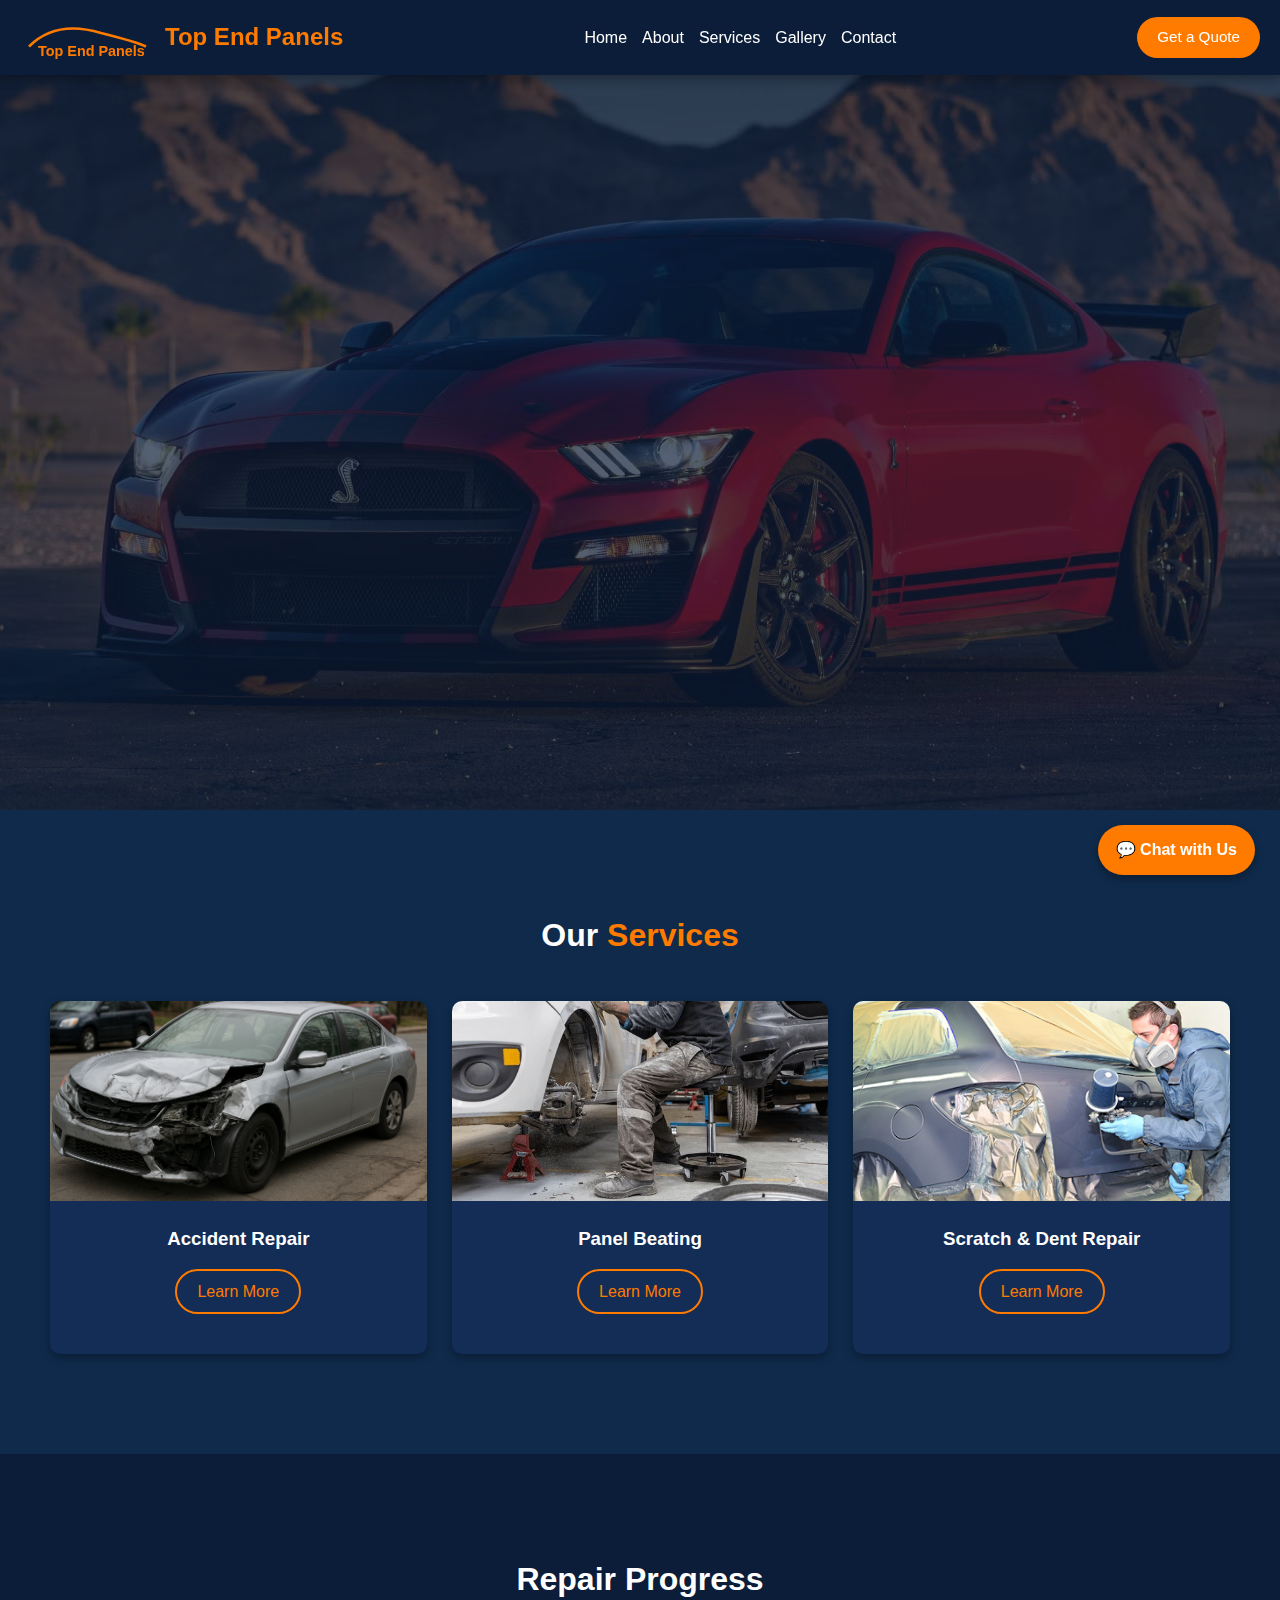
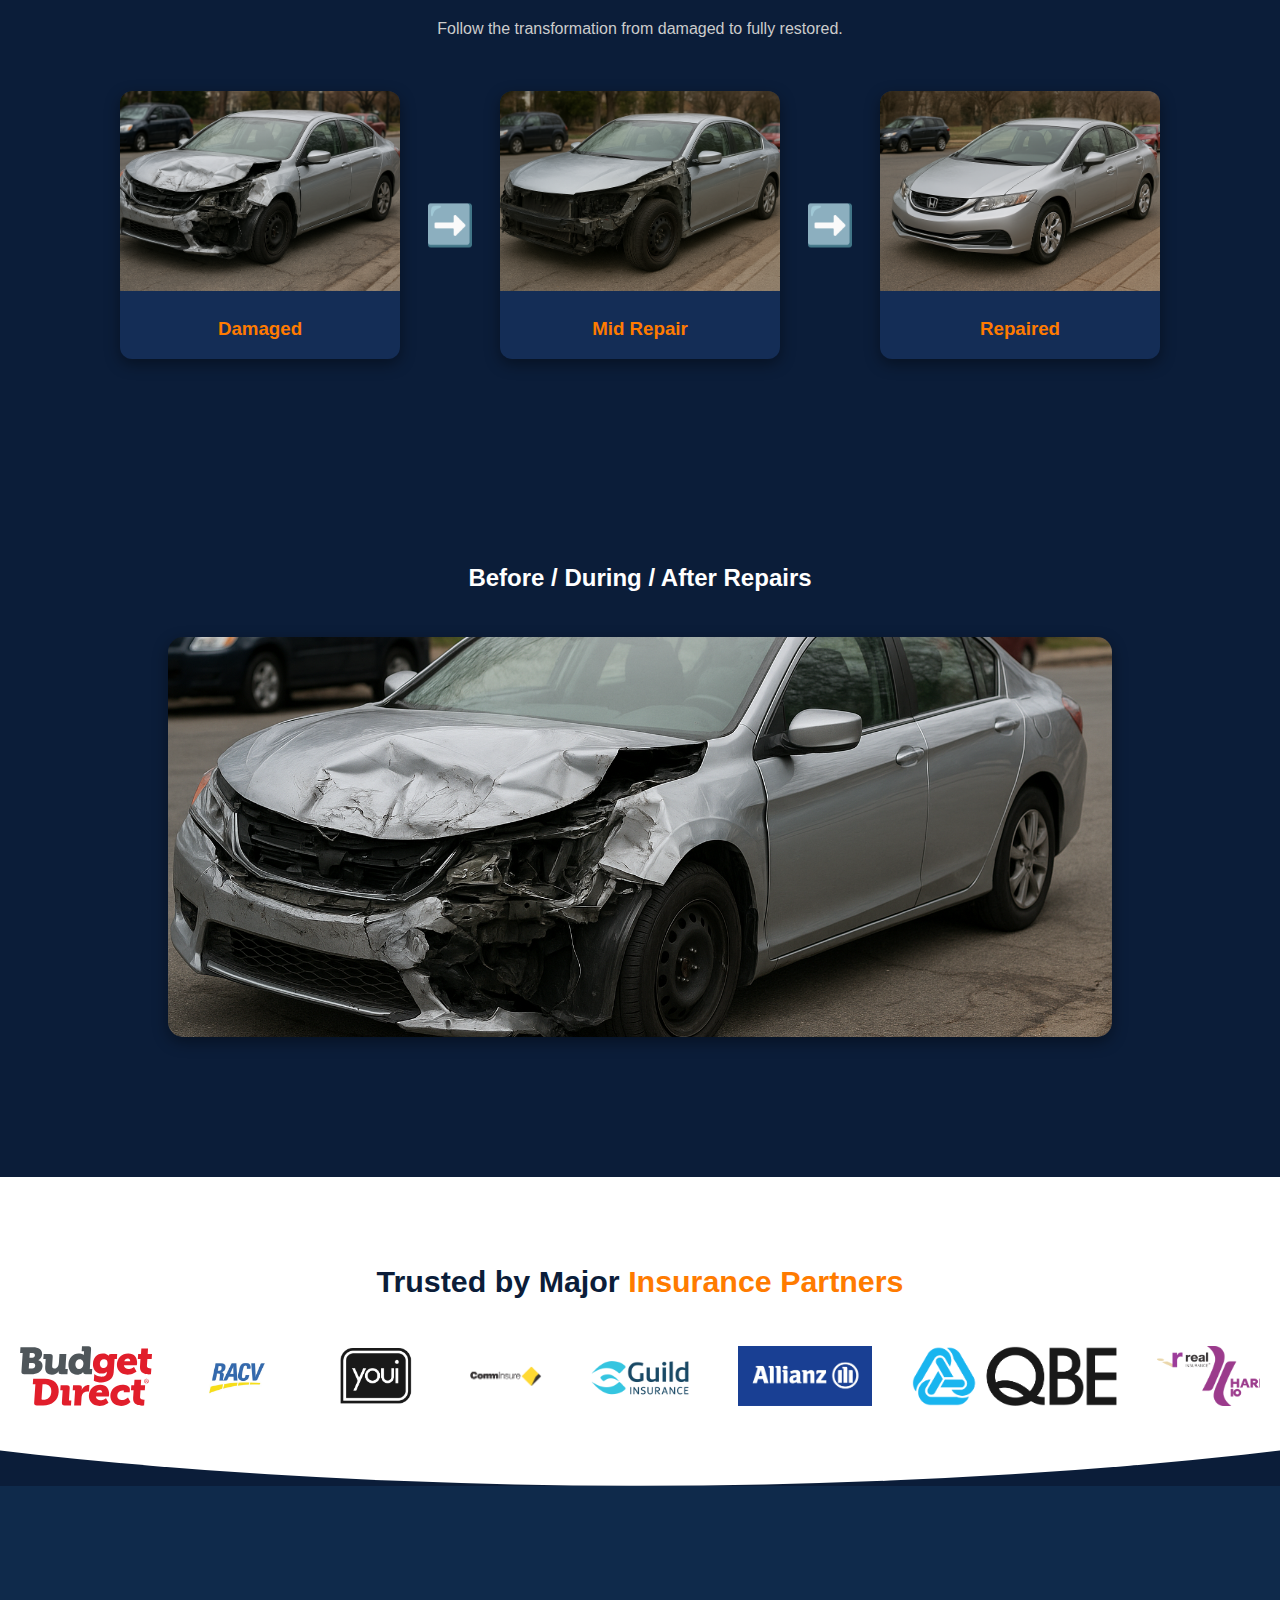
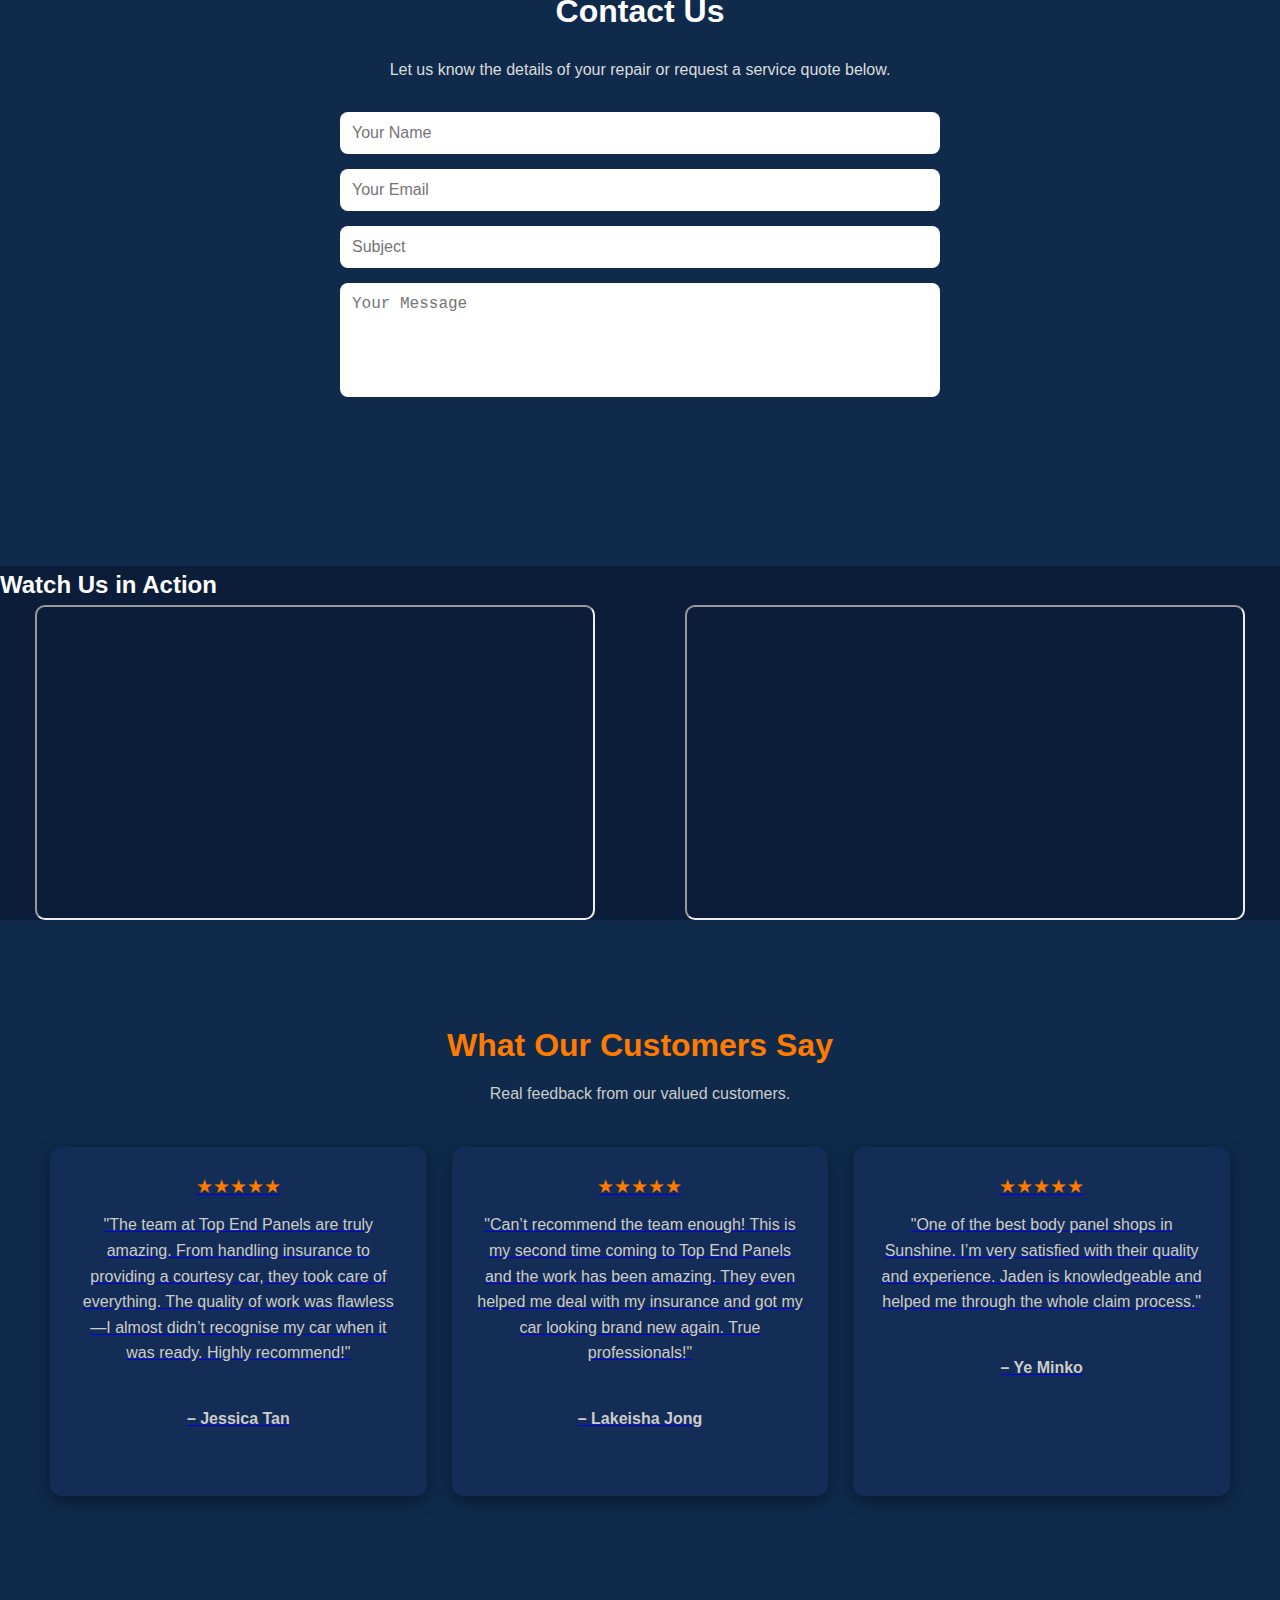
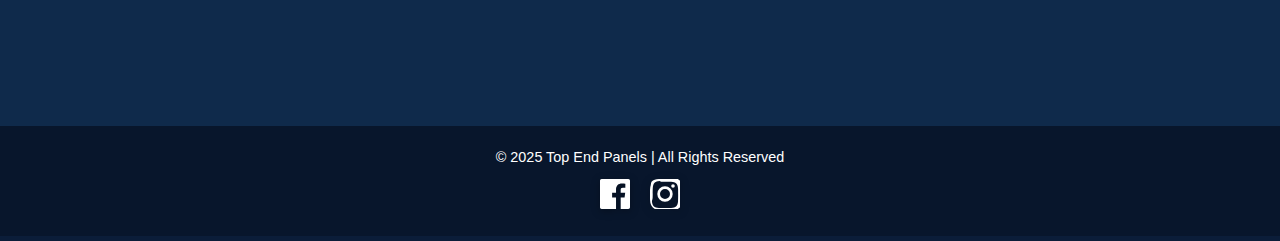
<file: index.html>
<!DOCTYPE html>
<html lang="en">
<head>
  <meta charset="UTF-8" />
  <meta name="viewport" content="width=device-width, initial-scale=1.0" />
  <title>Top End Panels</title>
  <link rel="stylesheet" href="style.css" />
  <style>
    /* RESET */
    * { margin:0; padding:0; box-sizing:border-box; }

    body {
      font-family:"Segoe UI",Arial,sans-serif;
      background:#0b1d39;
      color:#fff;
      line-height:1.6;
    }

    /* NAVBAR */
    .navbar {
      display:flex; justify-content:space-between; align-items:center;
      padding:15px 50px; position:fixed; top:0; width:100%; z-index:100;
      background:#0b1d39; box-shadow:0 4px 10px rgba(0,0,0,0.3);
    }
    .logo { display:flex; align-items:center; gap:10px; }
    .logo img { height:45px; }
    .logo h1 { color:#ff7b00; font-size:1.5rem; font-weight:700; }
    nav ul { display:flex; list-style:none; gap:25px; }
    nav a {
      color:#fff; text-decoration:none; font-weight:500;
      transition:color .3s;
    }
    nav a:hover, nav a.active { color:#ff7b00; }
    .btn-quote {
      background:#ff7b00; color:#fff; padding:10px 20px; border-radius:25px;
      text-decoration:none; transition:background .3s;
    }
    .btn-quote:hover { background:#e56e00; }

    /* HERO */
    .hero {
      background:url("assets/car.avif") center/cover no-repeat;
      height:90vh; display:flex; align-items:center; justify-content:center;
      text-align:center; position:relative; padding:20px;
      animation:heroFade 2s ease-out;
    }
    .hero::before {
      content:""; position:absolute; inset:0; background:rgba(11,29,57,0.7);
    }
    .hero-text {
      position:relative; z-index:1;
      opacity:0; transform:translateY(30px);
      animation:fadeUp 1.5s ease-out forwards;
      animation-delay:0.5s;
    }
    .hero h2 {
      font-size:2.5rem; margin-bottom:10px;
      opacity:0; transform:translateY(30px);
      animation:fadeUp 1.2s ease-out forwards;
    }
    .hero p {
      opacity:0; transform:translateY(30px);
      animation:fadeUp 1.2s ease-out forwards;
      animation-delay:0.3s;
    }
    .btn-main {
      background:#ff7b00; color:#fff; padding:12px 25px;
      border-radius:25px; text-decoration:none; margin-top:15px;
      display:inline-block; transition:background .3s;
      opacity:0; transform:translateY(30px);
      animation:fadeUp 1.2s ease-out forwards;
      animation-delay:0.6s;
    }
    .btn-main:hover { background:#e56e00; }

    @keyframes fadeUp {
      0% { opacity:0; transform:translateY(30px); }
      100% { opacity:1; transform:translateY(0); }
    }
    @keyframes heroFade {
      from { opacity:0; }
      to { opacity:1; }
    }

    /* SERVICES */
    .services {
      background:#0f2a4b; padding:100px 50px; text-align:center;
    }
    .services h2 { font-size:2rem; margin-bottom:40px; }
    .services span { color:#ff7b00; }
    .service-grid {
      display:grid;
      grid-template-columns:repeat(auto-fit,minmax(250px,1fr));
      gap:25px;
    }
    .service-card {
      background:#142d56; border-radius:10px; overflow:hidden;
      box-shadow:0 4px 10px rgba(0,0,0,0.3);
      transition:all 0.3s ease;
      padding-bottom:20px;
    }
    .service-card img { width:100%; height:200px; object-fit:cover; }
    .service-card h3 { margin:15px 0; }
    .btn-secondary {
      display:inline-block; border:2px solid #ff7b00; color:#ff7b00;
      padding:8px 20px; border-radius:25px; margin-bottom:10px;
      text-decoration:none; transition:.3s;
    }
    .btn-secondary:hover { background:#ff7b00; color:#fff; }

    /* Learn More text */
    .service-description {
      max-height: 0;
      overflow: hidden;
      opacity: 0;
      transition: all 0.5s ease;
      margin: 0 20px;
      text-align: left;
      color: #ddd;
      font-size: 0.95rem;
    }
    .service-card.active .service-description {
      max-height: 200px;
      opacity: 1;
      margin-top: 10px;
    }

    /* REPAIR PROGRESS */
    .repair-progress {
      background: #0b1d39;
      text-align: center;
      padding: 100px 50px;
    }
    .repair-progress h2 { font-size: 2rem; margin-bottom: 10px; color: #fff; }
    .repair-progress p { color: #ccc; margin-bottom: 50px; }
    .progress-flow {
      display: flex; justify-content: center; align-items: center;
      flex-wrap: wrap; gap: 25px;
    }
    .progress-step {
      background: #142d56; border-radius: 12px; overflow: hidden;
      box-shadow: 0 5px 15px rgba(0,0,0,0.4);
      text-align: center; width: 280px;
      transition: transform 0.3s ease, box-shadow 0.3s ease;
    }
    .progress-step:hover {
      transform: translateY(-5px);
      box-shadow: 0 8px 20px rgba(0,0,0,0.6);
    }
    .progress-step img { width: 100%; height: 200px; object-fit: cover; }
    .progress-step h3 { margin: 15px 0; color: #ff7b00; font-weight: 600; }
    .arrow {
      font-size: 2.5rem; color: #ff7b00;
      display: flex; align-items: center; justify-content: center;
      animation: arrowPulse 1.5s infinite;
    }
    @keyframes arrowPulse {
      0%, 100% { opacity: 0.6; transform: translateX(0); }
      50% { opacity: 1; transform: translateX(5px); }
    }
    @media (max-width: 768px) {
      .progress-flow { flex-direction: column; }
      .arrow { transform: rotate(90deg); margin: 10px 0; }
      @keyframes arrowPulse {
        0%, 100% { opacity: 0.6; transform: translateY(0); }
        50% { opacity: 1; transform: translateY(5px); }
      }
    }

    /* SLIDER */
    .slider-section { padding:100px 50px; text-align:center; background:#0b1d39; }
    .slider { overflow:hidden; width:80%; margin:40px auto;
      border-radius:15px; box-shadow:0 5px 15px rgba(0,0,0,0.4);
    }
    .slides { display:flex; width:300%; animation:slide 12s infinite; }
    .slides img { width:100%; height:400px; object-fit:cover; }
    @keyframes slide {
      0%{transform:translateX(0);} 33%{transform:translateX(-100%);}
      66%{transform:translateX(-200%);} 100%{transform:translateX(0);}
    }







    




    

    /* CONTACT */
    .contact {
      background:#0f2a4b; padding:100px 50px; text-align:center;
    }
    .contact h2 { font-size:2rem; margin-bottom:20px; }
    .contact p { margin-bottom:30px; color:#ddd; }
    .contact-form {
      display:flex; flex-direction:column; max-width:600px; margin:0 auto;
      gap:15px;
    }
    .contact-form input, .contact-form textarea {
      padding:12px; border:none; border-radius:8px; resize:none;
      font-size:1rem;
    }
    .contact-form button {
      align-self:center; border:none; cursor:pointer;
    }

    /* Videos */
    .video-grid {
      display: grid;
      grid-template-columns: repeat(auto-fit, minmax(320px, 1fr));
      gap: 20px;
      justify-items: center;
    }
    iframe {
      border-radius: 10px;
      width: 100%;
      max-width: 560px;
      height: 315px;
    }

    /* FOOTER */
    footer {
      background:#08162c; text-align:center; padding:20px 0;
      font-size:.9rem;
    }

    /* CHAT BUTTON */
    .chat-button {
      position:fixed; bottom:25px; right:25px;
      background:#ff7b00; color:#fff; padding:12px 18px;
      border-radius:30px; font-weight:600; cursor:pointer;
      box-shadow:0 4px 10px rgba(0,0,0,0.3);
      transition:background .3s;
    }
    .chat-button:hover { background:#e56e00; }
  </style>
</head>

<body>

  <!-- NAVBAR -->
  <header class="navbar">
    <div class="logo">
      <img src="assets/logoedit.svg" alt="Top End Panels Logo" />
      <h1>Top End Panels</h1>
    </div>
    <nav>
      <ul>
        <li><a href="#home" class="active">Home</a></li>
        <li><a href="#about">About</a></li>
        <li><a href="#services">Services</a></li>
        <li><a href="#gallery">Gallery</a></li>
        <li><a href="#contact">Contact</a></li>
      </ul>
    </nav>
    <a href="quote.html" class="btn-quote">Get a Quote</a>
  </header>

  <!-- HERO -->
  <section class="hero" id="home">
    <div class="hero-text">
      <h2>Precision Repairs. Premium Results.</h2>
      <p>Your trusted collision and car repair specialists in Melbourne.</p>
      <a href="quote.html" class="btn-main">Get Your Quote</a>
    </div>
  </section>

  <!-- SERVICES -->
  <section class="services" id="services">
    <h2>Our <span>Services</span></h2>
    <div class="service-grid">
      <div class="service-card">
        <img src="assets/damaged.png" alt="Accident Repair" />
        <h3>Accident Repair</h3>
        <a href="#" class="btn-secondary learn-more">Learn More</a>
        <div class="service-description">
          <p>Our accident repair service covers everything from minor collisions to major structural damage. We restore your car’s integrity and finish with factory-level precision.</p>
        </div>
      </div>
      <div class="service-card">
        <img src="assets/panelbeating.webp" alt="Car Panel Beating" />
        <h3>Panel Beating</h3>
        <a href="#" class="btn-secondary learn-more">Learn More</a>
        <div class="service-description">
          <p>Our expert panel beaters use advanced techniques to repair panels, align frames, and bring your car back to its original shape safely and accurately.</p>
        </div>
      </div>
      <div class="service-card">
        <img src="assets/dent.png" alt="Scratch & Dent Repair" />
        <h3>Scratch & Dent Repair</h3>
        <a href="#" class="btn-secondary learn-more">Learn More</a>
        <div class="service-description">
          <p>We specialize in precision scratch and dent repairs using paint-matching technology to make your car’s surface look as good as new.</p>
        </div>
      </div>
    </div>
  </section>

  <!-- REPAIR PROGRESS -->
  <section class="repair-progress">
    <h2>Repair Progress</h2>
    <p>Follow the transformation from damaged to fully restored.</p>
    <div class="progress-flow">
      <div class="progress-step">
        <img src="assets/damaged.png" alt="Damaged Car" />
        <h3>Damaged</h3>
      </div>
      <div class="arrow">➡️</div>
      <div class="progress-step">
        <img src="assets/midrepair.png" alt="Mid Repair" />
        <h3>Mid Repair</h3>
      </div>
      <div class="arrow">➡️</div>
      <div class="progress-step">
        <img src="assets/repaired.png" alt="Repaired Car" />
        <h3>Repaired</h3>
      </div>
    </div>
  </section>

  <!-- SLIDER -->
  <section class="slider-section" id="gallery">
    <h2>Before / During / After Repairs</h2>
    <div class="slider">
      <div class="slides">
        <img src="assets/damaged.png" alt="Before Repair" />
        <img src="assets/midrepair.png" alt="Mid Repair" />
        <img src="assets/repaired.png" alt="After Repair" />
      </div>
    </div>
  </section>

  <!-- INSURANCE PARTNERS (STREAMING LOGOS) -->
  <section class="insurance-section">
     <link rel="stylesheet" href="style.css"/>
    <h2>Trusted by Major <span>Insurance Partners</span></h2>
  
    <div class="insurance-marquee">
      <div class="marquee">
        <!-- first set of logos -->
        <div class="marquee__inner">
          <img src="assets/budgetdirect.svg" alt="Budget Direct" />
          <img src="assets/RACV.jpg" alt="RACV" />
          <img src="assets/youi.webp" alt="Youi" />
          <img src="assets/comminsure.png" alt="CommInsure" />
          <img src="assets/guild.png" alt="Guild Insurance" />
          <img src="assets/allianzlogo2.png" alt="Allianz" />
          <img src="assets/QBE.png" alt="QBE" />
          <img src="assets/realinsurance.png" alt="Real Insurance" />
          <div class="marquee-spacer"></div> <!-- Add this -->
        </div>
  
        <!-- duplicate set for seamless loop -->
        <div class="marquee__inner" aria-hidden="true">
          <img src="assets/budgetdirect.svg" alt="Budget Direct" />
          <img src="assets/racv.png" alt="RACV" />
          <img src="assets/youi.webp" alt="Youi" />
          <img src="assets/comminsure.png" alt="CommInsure" />
          <img src="assets/guild.png" alt="Guild Insurance" />
          <img src="assets/allianzlogo2.png" alt="Allianz" />
          <img src="assets/QBE.png" alt="QBE" />
          <img src="assets/realinsurance.png" alt="Real Insurance" />
          <div class="marquee-spacer"></div> <!-- Add this -->
        </div>
      </div>
    </div>
  </section>
  
  
  

  <!-- CONTACT -->
  <section class="contact" id="contact">
    <h2>Contact Us</h2>
    <p>Let us know the details of your repair or request a service quote below.</p>
    <form class="contact-form">
      <input type="text" placeholder="Your Name" required />
      <input type="email" placeholder="Your Email" required />
      <input type="text" placeholder="Subject" />
      <textarea rows="5" placeholder="Your Message"></textarea>
      <button type="submit" class="btn-main">Send Message</button>
    </form>
  </section>

  <!-- Videos -->
  <section id="videos" class="container">
    <h2>Watch Us in Action</h2>
    <div class="video-grid">
      <iframe src="https://www.youtube.com/embed/YAFUyPp_238" title="Video 1" allowfullscreen></iframe>
      <iframe src="https://www.youtube.com/embed/-Pkj1qIcK2Y" title="Video 2" allowfullscreen></iframe>
    </div>
  </section>

   <!-- GOOGLE REVIEWS SECTION -->
<!-- GOOGLE REVIEWS SECTION -->
<section class="reviews" id="reviews">
  <link rel="stylesheet" href="style.css" />
  <h2>What Our Customers Say</h2>
  <p>Real feedback from our valued customers.</p>

  <div class="google-reviews">
    <!-- Review 1 -->
    <a href="https://share.google/pCCcCnLFzp1kTitX1" target="_blank" class="review-card">
      <div class="stars">★★★★★</div>
      <p>"The team at Top End Panels are truly amazing. From handling insurance to providing a courtesy car, they took care of everything. The quality of work was flawless—I almost didn’t recognise my car when it was ready. Highly recommend!"</p>
      <p class="reviewer">– Jessica Tan</p>
    </a>

    <!-- Review 2 -->
    <a href="https://share.google/PeQqO7jBZKmcCekXG" target="_blank" class="review-card">
      <div class="stars">★★★★★</div>
      <p>"Can’t recommend the team enough! This is my second time coming to Top End Panels and the work has been amazing. They even helped me deal with my insurance and got my car looking brand new again. True professionals!"</p>
      <p class="reviewer">– Lakeisha Jong</p>
    </a>

    <!-- Review 3 -->
    <a href="https://share.google/V7F8l9sPF6hj5EdsN" target="_blank" class="review-card">
      <div class="stars">★★★★★</div>
      <p>"One of the best body panel shops in Sunshine. I’m very satisfied with their quality and experience. Jaden is knowledgeable and helped me through the whole claim process."</p>
      <p class="reviewer">– Ye Minko</p>
    </a>


  <a 
    href="https://www.google.com/maps/place/Top+End+Panels/@-37.796643,144.8317801,17z/data=!4m8!3m7!1s0x6ad66086019eff9f:0xfcfaafa00cbd7214!8m2!3d-37.796643!4d144.834355!9m1!1b1!16s%2Fg%2F1tfh4t3n?hl=en-AU&entry=ttu&g_ep=EgoyMDI1MTEwOS4wIKXMDSoASAFQAw%3D%3D" 
    target="_blank" 
    class="btn-main">
    View All Google Reviews
  </a>
</section>


 <footer>
    <p>&copy; 2025 Top End Panels | All Rights Reserved</p>
   <link rel="stylesheet" href="style.css"/>
    <div class="social-icons">
      <a href="https://www.facebook.com" target="_blank" class="social-icon" aria-label="Facebook">
        <!-- Facebook SVG -->
        <svg xmlns="http://www.w3.org/2000/svg" viewBox="0 0 24 24" fill="#fff" width="30" height="30">
          <path d="M22.675 0h-21.35C.596 0 0 .592 0 1.326v21.348C0 23.407.596 24 1.325 24H12.82v-9.294H9.692V11.07h3.128V8.414c0-3.1 1.893-4.788 4.657-4.788 1.325 0 2.464.098 2.795.142v3.24l-1.918.001c-1.504 0-1.795.715-1.795 1.764v2.31h3.587l-.467 3.636h-3.12V24h6.116c.73 0 1.324-.593 1.324-1.326V1.326C24 .592 23.404 0 22.675 0z"/>
        </svg>
      </a>
      <a href="https://www.instagram.com/topendpanels/" target="_blank" class="social-icon" aria-label="Instagram">
        <!-- Instagram SVG -->
        <svg xmlns="http://www.w3.org/2000/svg" viewBox="0 0 24 24" fill="#fff" width="30" height="30">
          <path d="M12 2.163c3.204 0 3.584.012 4.85.07 1.17.055 1.97.24 2.427.403a4.92 4.92 0 011.753 1.02 4.92 4.92 0 011.02 1.753c.164.457.348 1.257.403 2.427.058 1.266.07 1.646.07 4.85s-.012 3.584-.07 4.85c-.055 1.17-.24 1.97-.403 2.427a4.902 4.902 0 01-1.02 1.753 4.902 4.902 0 01-1.753 1.02c-.457.164-1.257.348-2.427.403-1.266.058-1.646.07-4.85.07s-3.584-.012-4.85-.07c-1.17-.055-1.97-.24-2.427-.403a4.902 4.902 0 01-1.753-1.02 4.902 4.902 0 01-1.02-1.753c-.164-.457-.348-1.257-.403-2.427C2.175 15.747 2.163 15.367 2.163 12s.012-3.584.07-4.85c.055-1.17.24-1.97.403-2.427a4.92 4.92 0 011.02-1.753 4.92 4.92 0 011.753-1.02c.457-.164 1.257-.348 2.427-.403C8.416 2.175 8.796 2.163 12 2.163zm0-2.163C8.736 0 8.332.014 7.052.072 5.78.13 4.69.308 3.74.636a6.873 6.873 0 00-2.52 1.637A6.873 6.873 0 00.636 4.74c-.328.95-.506 2.04-.564 3.312C.014 8.332 0 8.736 0 12c0 3.264.014 3.668.072 4.948.058 1.272.236 2.362.564 3.312a6.873 6.873 0 001.637 2.52 6.873 6.873 0 002.52 1.637c.95.328 2.04.506 3.312.564 1.28.058 1.684.072 4.948.072s3.668-.014 4.948-.072c1.272-.058 2.362-.236 3.312-.564a6.873 6.873 0 002.52-1.637 6.873 6.873 0 001.637-2.52c.328-.95.506-2.04.564-3.312.058-1.28.072-1.684.072-4.948s-.014-3.668-.072-4.948c-.058-1.272-.236-2.362-.564-3.312a6.873 6.873 0 00-1.637-2.52 6.873 6.873 0 00-2.52-1.637c-.95-.328-2.04-.506-3.312-.564C15.668.014 15.264 0 12 0z"/>
          <path d="M12 5.838a6.162 6.162 0 106.162 6.162A6.162 6.162 0 0012 5.838zm0 10.162a4 4 0 114-4 4 4 0 01-4 4z"/>
          <circle cx="18.406" cy="5.594" r="1.44"/>
        </svg>
      </a>
    </div>
  </footer>

  <!-- FLOATING CHAT BUTTON -->
  <div class="chat-button">
    💬 Chat with Us
  </div>

  <script>
    document.querySelectorAll('.learn-more').forEach(button => {
      button.addEventListener('click', e => {
        e.preventDefault();
        const card = button.closest('.service-card');
        card.classList.toggle('active');
      });
    });
  </script>
</body>
</html>
</file>
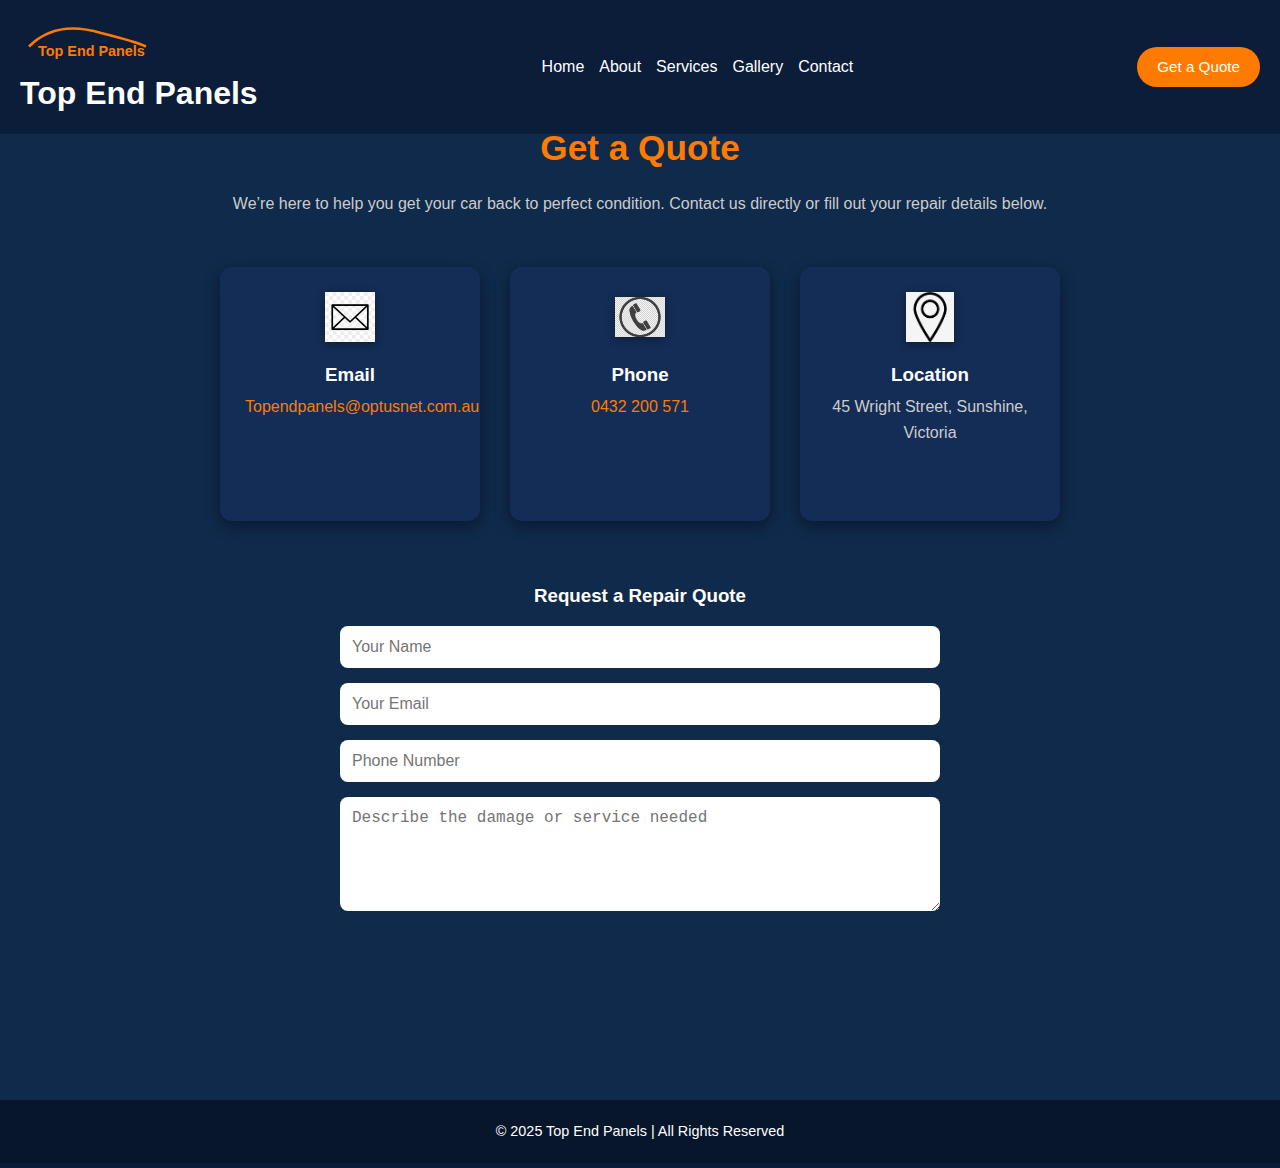
<file: quote.html>
<!DOCTYPE html>
<html lang="en">
<head>
  <meta charset="UTF-8" />
  <meta name="viewport" content="width=device-width, initial-scale=1.0" />
  <title>Get a Quote | Top End Panels</title>
  <link rel="stylesheet" href="style.css" />
</head>
<body>

  <!-- NAVBAR -->
  <header class="navbar">
    <div class="logo">
      <img src="assets/logoedit.svg" alt="Top End Panels Logo" />
      <h1>Top End Panels</h1>
    </div>
    <nav>
      <ul>
        <li><a href="practice.html#home">Home</a></li>
        <li><a href="practice.html#about">About</a></li>
        <li><a href="practice.html#services">Services</a></li>
        <li><a href="practice.html#gallery">Gallery</a></li>
        <li><a href="practice.html#contact">Contact</a></li>
      </ul>
    </nav>
    <a href="quote.html" class="btn-quote active">Get a Quote</a>
  </header>

  <!-- QUOTE SECTION -->
  <section class="quote-section">
    <div class="quote-container">
      <h2>Get a Quote</h2>
      <p>We’re here to help you get your car back to perfect condition.  
        Contact us directly or fill out your repair details below.</p>

      <div class="contact-details">
        <div class="contact-card">
          <img src="assets/email.jpg" alt="Email Icon" class="icon" />
          <h3>Email</h3>
          <p><a href="mailto:Topendpanels@optusnet.com.au">Topendpanels@optusnet.com.au</a></p>
        </div>

        <div class="contact-card">
          <img src="assets/phone.jpg" alt="Phone Icon" class="icon" />
          <h3>Phone</h3>
          <p><a href="tel:0432200571">0432 200 571</a></p>
        </div>

        <div class="contact-card">
          <img src="assets/loc.png" alt="Location Icon" class="icon" />
          <h3>Location</h3>
          <p>45 Wright Street, Sunshine, Victoria</p>
        </div>
      </div>

      <form class="quote-form">
        <h3>Request a Repair Quote</h3>
        <input type="text" placeholder="Your Name" required />
        <input type="email" placeholder="Your Email" required />
        <input type="tel" placeholder="Phone Number" required />
        <textarea rows="5" placeholder="Describe the damage or service needed" required></textarea>
        <button type="submit" class="btn-main">Submit Quote Request</button>
      </form>
    </div>
  </section>

  <!-- FOOTER -->
  <footer>
    <p>&copy; 2025 Top End Panels | All Rights Reserved</p>
  </footer>

</body>
</html>
</file>
<file: style.css>
/* RESET */
* { margin:0; padding:0; box-sizing:border-box; }

body {
  font-family:"Segoe UI",Arial,sans-serif;
  background:#0b1d39;
  color:#fff;
  line-height:1.6;
}

/* NAVBAR */
.navbar {
  display: flex;
  justify-content: space-between;
  align-items: center;
  padding: 15px 20px;
  background: #0b1d39;
  position: fixed;
  top: 0;
  width: 100%;
  z-index: 1000;
  flex-wrap: wrap; /* allow wrapping if needed */
}

.navbar .logo img {
  height: 45px;
}

.navbar nav ul {
  display: flex;
  list-style: none;
  gap: 15px;
  flex-wrap: wrap; /* keep horizontal but wrap if needed */
}

.navbar nav ul li a {
  color: #fff;
  text-decoration: none;
  font-size: 1rem;
  white-space: nowrap; /* prevents text from breaking */
}

.navbar .btn-quote {
  background: #ff7b00;
  color: #fff;
  padding: 8px 20px;
  border-radius: 25px;
  text-decoration: none;
  font-size: 0.95rem;
}

/* Responsive tweaks for smaller screens */
@media (max-width: 600px) {
  .navbar {
    justify-content: space-around; /* spread items out to fit */
    padding: 10px;
  }

  .navbar .logo img {
    height: 40px;
  }

  .navbar nav ul {
    gap: 10px; /* smaller gap between links */
  }

  .navbar nav ul li a {
    font-size: 0.9rem;
  }

  .navbar .btn-quote {
    padding: 6px 15px;
    font-size: 0.85rem;
  }
}




/* HERO */
.hero {
  background:url("assets/car.avif") center/cover no-repeat;
  height:90vh; display:flex; align-items:center; justify-content:center;
  text-align:center; position:relative; padding:20px;
  animation:heroFade 2s ease-out; /* smooth hero fade-in */
}
.hero::before {
  content:""; position:absolute; inset:0; background:rgba(11,29,57,0.7);
}
.hero-text {
  position:relative; z-index:1;
  opacity:0; transform:translateY(30px);
  animation:fadeUp 1.5s ease-out forwards;
  animation-delay:0.5s;
}
.hero h2 {
  font-size:2.5rem;
  margin-bottom:10px;
  opacity:0; transform:translateY(30px);
  animation:fadeUp 1.2s ease-out forwards;
}
.hero p {
  opacity:0; transform:translateY(30px);
  animation:fadeUp 1.2s ease-out forwards;
  animation-delay:0.3s;
}
.btn-main {
  background:#ff7b00; color:#fff; padding:12px 25px;
  border-radius:25px; text-decoration:none; margin-top:15px;
  display:inline-block; transition:background .3s;
  opacity:0; transform:translateY(30px);
  animation:fadeUp 1.2s ease-out forwards;
  animation-delay:0.6s;
}
.btn-main:hover { background:#e56e00; }

/* HERO ANIMATIONS */
@keyframes fadeUp {
  0% { opacity:0; transform:translateY(30px); }
  100% { opacity:1; transform:translateY(0); }
}

@keyframes heroFade {
  from { opacity:0; }
  to { opacity:1; }
}

/* SERVICES */
.services {
  background:#0f2a4b; padding:100px 50px; text-align:center;
}
.services h2 { font-size:2rem; margin-bottom:40px; }
.services span { color:#ff7b00; }
.service-grid {
  display:grid;
  grid-template-columns:repeat(auto-fit,minmax(250px,1fr));
  gap:25px;
}
.service-card {
  background:#142d56; border-radius:10px; overflow:hidden;
  box-shadow:0 4px 10px rgba(0,0,0,0.3);
}
.service-card img { width:100%; height:200px; object-fit:cover; }
.service-card h3 { margin:15px 0; }
.btn-secondary {
  display:inline-block; border:2px solid #ff7b00; color:#ff7b00;
  padding:8px 20px; border-radius:25px; margin-bottom:20px;
  text-decoration:none; transition:.3s;
}
.btn-secondary:hover { background:#ff7b00; color:#fff; }


/* REPAIR PROGRESS */
.repair-progress {
    background: #0b1d39;
    text-align: center;
    padding: 100px 50px;
  }
  
  .repair-progress h2 {
    font-size: 2rem;
    margin-bottom: 10px;
    color: #fff;
  }
  
  .repair-progress p {
    color: #ccc;
    margin-bottom: 50px;
  }
  
  .progress-flow {
    display: flex;
    justify-content: center;
    align-items: center;
    flex-wrap: wrap;
    gap: 25px;
  }
  
  .progress-step {
    background: #142d56;
    border-radius: 12px;
    overflow: hidden;
    box-shadow: 0 5px 15px rgba(0,0,0,0.4);
    text-align: center;
    width: 280px;
    transition: transform 0.3s ease, box-shadow 0.3s ease;
  }
  
  .progress-step:hover {
    transform: translateY(-5px);
    box-shadow: 0 8px 20px rgba(0,0,0,0.6);
  }
  
  .progress-step img {
    width: 100%;
    height: 200px;
    object-fit: cover;
  }
  
  .progress-step h3 {
    margin: 15px 0;
    color: #ff7b00;
    font-weight: 600;
  }
  
  .arrow {
    font-size: 2.5rem;
    color: #ff7b00;
    display: flex;
    align-items: center;
    justify-content: center;
    animation: arrowPulse 1.5s infinite;
  }
  
  .arrow-icon {
    display: inline-block;
    transform: translateY(0);
  }
  
  /* Arrow glow animation */
  @keyframes arrowPulse {
    0%, 100% { opacity: 0.6; transform: translateX(0); }
    50% { opacity: 1; transform: translateX(5px); }
  }
  
  /* Responsive layout */
  @media (max-width: 768px) {
    .progress-flow {
      flex-direction: column;
    }
  
    .arrow {
      transform: rotate(90deg);
      margin: 10px 0;
    }
  
    @keyframes arrowPulse {
      0%, 100% { opacity: 0.6; transform: translateY(0); }
      50% { opacity: 1; transform: translateY(5px); }
    }
  }
  
  


/* SLIDER */
.slider-section { padding:100px 50px; text-align:center; background:#0b1d39; }
.slider { overflow:hidden; width:80%; margin:40px auto;
  border-radius:15px; box-shadow:0 5px 15px rgba(0,0,0,0.4);
}
.slides { display:flex; width:300%; animation:slide 12s infinite; }
.slides img { width:33.3333%; height:400px; object-fit:cover; }
@keyframes slide {
    0%       { transform: translateX(0); }
    33.333%  { transform: translateX(-33.333%); }
    66.666%  { transform: translateX(-66.666%); }
    100%     { transform: translateX(0); }
  }



/* CONTACT */
.contact {
  background:#0f2a4b; padding:100px 50px; text-align:center;
}
.contact h2 { font-size:2rem; margin-bottom:20px; }
.contact p { margin-bottom:30px; color:#ddd; }
.contact-form {
  display:flex; flex-direction:column; max-width:600px; margin:0 auto;
  gap:15px;
}
.contact-form input, .contact-form textarea {
  padding:12px; border:none; border-radius:8px; resize:none;
  font-size:1rem;
}
.contact-form button {
  align-self:center; border:none; cursor:pointer;
}

 /* Videos */
 .video-grid {
    display: grid;
    grid-template-columns: repeat(auto-fit, minmax(320px, 1fr));
    gap: 20px;
    justify-items: center;
  }
  
  iframe {
    border-radius: 10px;
    width: 100%;
    max-width: 560px;
    height: 315px;
  }

/* FOOTER */
footer {
  background:#08162c; text-align:center; padding:20px 0;
  font-size:.9rem;
}

/* CHAT BUTTON */
.chat-button {
  position:fixed; bottom:25px; right:25px;
  background:#ff7b00; color:#fff; padding:12px 18px;
  border-radius:30px; font-weight:600; cursor:pointer;
  box-shadow:0 4px 10px rgba(0,0,0,0.3);
  transition:background .3s;
}
.chat-button:hover { background:#e56e00; }


/* QUOTE PAGE */
.quote-section {
    background: #0f2a4b;
    min-height: 100vh;
    padding: 120px 50px;
    text-align: center;
    color: #fff;
  }
  
  .quote-container {
    max-width: 900px;
    margin: 0 auto;
  }
  
  .quote-section h2 {
    font-size: 2.2rem;
    margin-bottom: 15px;
    color: #ff7b00;
  }
  
  .quote-section p {
    color: #ccc;
    margin-bottom: 50px;
    line-height: 1.6;
  }
  
  .contact-details {
    display: flex;
    flex-wrap: wrap;
    justify-content: center;
    gap: 30px;
    margin-bottom: 60px;
  }
  
  .contact-card {
    background: #142d56;
    padding: 25px;
    border-radius: 12px;
    width: 260px;
    box-shadow: 0 5px 15px rgba(0,0,0,0.4);
    transition: transform 0.3s ease, box-shadow 0.3s ease;
  }
  
  .contact-card:hover {
    transform: translateY(-5px);
    box-shadow: 0 8px 20px rgba(0,0,0,0.6);
  }
  
  .contact-card i {
    font-size: 2rem;
    color: #ff7b00;
    margin-bottom: 10px;
  }
  
  .contact-card h3 {
    margin-bottom: 5px;
    color: #fff;
  }
  
  .contact-card a {
    color: #ff7b00;
    text-decoration: none;
  }
  
  .contact-card a:hover {
    text-decoration: underline;
  }
  
  .quote-form {
    display: flex;
    flex-direction: column;
    gap: 15px;
    max-width: 600px;
    margin: 0 auto;
  }
  
  .quote-form input,
  .quote-form textarea {
    padding: 12px;
    border: none;
    border-radius: 8px;
    font-size: 1rem;
  }
  
  .quote-form button {
    align-self: center;
    border: none;
    cursor: pointer;
  }

  /* QUOTE PAGE */
.quote-section {
    background: #0f2a4b;
    min-height: 100vh;
    padding: 120px 50px;
    text-align: center;
    color: #fff;
  }
  
  .quote-container {
    max-width: 900px;
    margin: 0 auto;
  }
  
  .quote-section h2 {
    font-size: 2.2rem;
    margin-bottom: 15px;
    color: #ff7b00;
  }
  
  .quote-section p {
    color: #ccc;
    margin-bottom: 50px;
    line-height: 1.6;
  }
  
  .contact-details {
    display: flex;
    flex-wrap: wrap;
    justify-content: center;
    gap: 30px;
    margin-bottom: 60px;
  }
  
  .contact-card {
    background: #142d56;
    padding: 25px;
    border-radius: 12px;
    width: 260px;
    box-shadow: 0 5px 15px rgba(0,0,0,0.4);
    transition: transform 0.3s ease, box-shadow 0.3s ease;
  }
  
  .contact-card:hover {
    transform: translateY(-5px);
    box-shadow: 0 8px 20px rgba(0,0,0,0.6);
  }
  
  .icon {
    width: 50px;
    height: 50px;
    object-fit: contain;
    margin-bottom: 10px;
    filter: drop-shadow(0 2px 4px rgba(0,0,0,0.4));
    transition: transform 0.3s ease;
  }
  
  .contact-card:hover .icon {
    transform: scale(1.1);
  }
  
  .contact-card h3 {
    margin-bottom: 5px;
    color: #fff;
  }
  
  .contact-card a {
    color: #ff7b00;
    text-decoration: none;
  }
  
  .contact-card a:hover {
    text-decoration: underline;
  }
  
  .quote-form {
    display: flex;
    flex-direction: column;
    gap: 15px;
    max-width: 600px;
    margin: 0 auto;
  }
  
  .quote-form input,
  .quote-form textarea {
    padding: 12px;
    border: none;
    border-radius: 8px;
    font-size: 1rem;
  }
  
  .quote-form button {
    align-self: center;
    border: none;
    cursor: pointer;
  }

/* INSURANCE STREAMING MARQUEE - Responsive Version */
.insurance-section {
    background: #fff; /* white background */
    text-align: center;
    padding: 80px 20px;
    overflow: hidden;
    position: relative;
    z-index: 1;
    clip-path: ellipse(100% 85% at 50% 15%);
}

.insurance-section h2 {
    font-size: 1.9rem;
    margin-bottom: 40px;
    color: #0b1d39; /* dark text for contrast */
}

.insurance-section span { color: #ff7b00; }

.insurance-marquee {
    width: 100%;
    overflow: hidden;
}

.marquee {
    display: flex;
    animation: marqueeAnim 22s linear infinite;
    align-items: center;
    will-change: transform;
}

.marquee__inner {
    display: flex;
    gap: 40px; /* spacing between logos */
    flex-shrink: 0; /* prevent shrinking */
}

.marquee__inner img {
    height: 60px; /* scales nicely */
    width: auto;
    opacity: 0.9;
    transition: transform 0.25s ease, opacity 0.25s ease;
}

/* Duplicate sets for continuous animation */
.marquee__inner[aria-hidden="true"] {
    pointer-events: none;
}

/* Hover pause */
.insurance-marquee:hover .marquee {
    animation-play-state: paused;
}

/* Animation */
@keyframes marqueeAnim {
    0% { transform: translateX(0); }
    100% { transform: translateX(-50%); }
}

/* Responsive */
@media (max-width: 900px) {
    .marquee__inner { gap: 30px; }
    .marquee__inner img { height: 50px; }
    .marquee { animation-duration: 30s; }
}

@media (max-width: 480px) {
    .marquee__inner { gap: 20px; }
    .marquee__inner img { height: 40px; }
    .marquee { animation-duration: 36s; }
}


/*Footer*/

footer {
    background:#08162c;
    text-align:center;
    padding:20px 0;
    font-size:.9rem;
    color:#fff;
  }
  
  .social-icons {
    margin-top: 10px;
    display: flex;
    justify-content: center;
    gap: 20px;
  }
  
  .social-icon svg {
    transition: transform 0.3s ease, filter 0.3s ease;
    filter: drop-shadow(0 2px 4px rgba(0,0,0,0.3));
  }
  
  .social-icon:hover svg {
    transform: scale(1.2);
    filter: drop-shadow(0 0 12px #ff7b00);
  }

/*Google Review*/

.reviews {
  background: #0f2a4b;
  padding: 100px 50px;
  text-align: center;
  color: #fff;
}

.reviews h2 {
  font-size: 2rem;
  color: #ff7b00;
  margin-bottom: 10px;
}

.reviews p {
  color: #ccc;
  margin-bottom: 40px;
}

.google-reviews {
  display: grid;
  grid-template-columns: repeat(auto-fit, minmax(280px, 1fr));
  gap: 25px;
  justify-content: center;
  margin-bottom: 40px;
}

.review-card {
  background: #142d56;
  border-radius: 12px;
  padding: 25px;
  box-shadow: 0 5px 15px rgba(0,0,0,0.4);
  transition: transform 0.3s ease, box-shadow 0.3s ease;
}

.review-card:hover {
  transform: translateY(-5px);
  box-shadow: 0 8px 20px rgba(0,0,0,0.6);
}

.stars {
  color: #ff7b00;
  font-size: 1.2rem;
  margin-bottom: 10px;
}

.reviewer {
  color: #ff7b00;
  font-weight: 600;
  margin-top: 10px;
}
</file>
